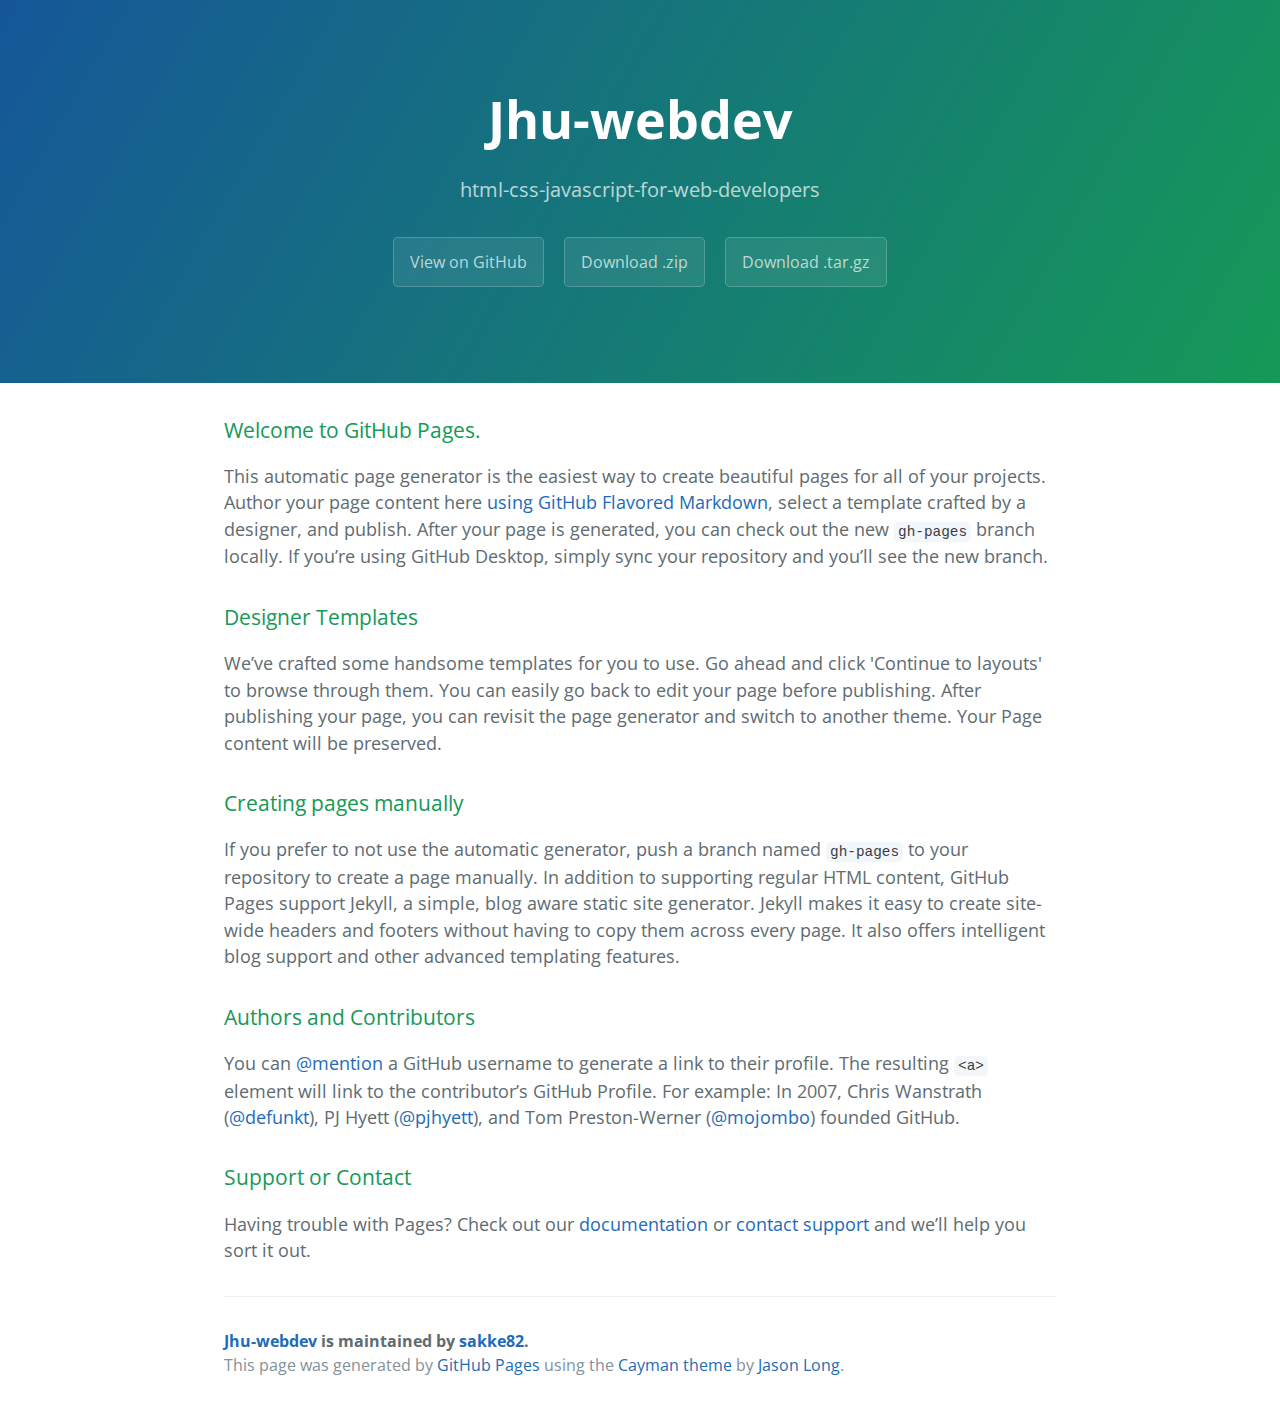
<file: index.html>
<!DOCTYPE html>
<html lang="en-us">
  <head>
    <meta charset="UTF-8">
    <title>Jhu-webdev by sakke82</title>
    <meta name="viewport" content="width=device-width, initial-scale=1">
    <link rel="stylesheet" type="text/css" href="stylesheets/normalize.css" media="screen">
    <link href='https://fonts.googleapis.com/css?family=Open+Sans:400,700' rel='stylesheet' type='text/css'>
    <link rel="stylesheet" type="text/css" href="stylesheets/stylesheet.css" media="screen">
    <link rel="stylesheet" type="text/css" href="stylesheets/github-light.css" media="screen">
  </head>
  <body>
    <section class="page-header">
      <h1 class="project-name">Jhu-webdev</h1>
      <h2 class="project-tagline">html-css-javascript-for-web-developers</h2>
      <a href="https://github.com/sakke82/jhu-webdev" class="btn">View on GitHub</a>
      <a href="https://github.com/sakke82/jhu-webdev/zipball/master" class="btn">Download .zip</a>
      <a href="https://github.com/sakke82/jhu-webdev/tarball/master" class="btn">Download .tar.gz</a>
    </section>

    <section class="main-content">
      <h3>
<a id="welcome-to-github-pages" class="anchor" href="#welcome-to-github-pages" aria-hidden="true"><span aria-hidden="true" class="octicon octicon-link"></span></a>Welcome to GitHub Pages.</h3>

<p>This automatic page generator is the easiest way to create beautiful pages for all of your projects. Author your page content here <a href="https://guides.github.com/features/mastering-markdown/">using GitHub Flavored Markdown</a>, select a template crafted by a designer, and publish. After your page is generated, you can check out the new <code>gh-pages</code> branch locally. If you’re using GitHub Desktop, simply sync your repository and you’ll see the new branch.</p>

<h3>
<a id="designer-templates" class="anchor" href="#designer-templates" aria-hidden="true"><span aria-hidden="true" class="octicon octicon-link"></span></a>Designer Templates</h3>

<p>We’ve crafted some handsome templates for you to use. Go ahead and click 'Continue to layouts' to browse through them. You can easily go back to edit your page before publishing. After publishing your page, you can revisit the page generator and switch to another theme. Your Page content will be preserved.</p>

<h3>
<a id="creating-pages-manually" class="anchor" href="#creating-pages-manually" aria-hidden="true"><span aria-hidden="true" class="octicon octicon-link"></span></a>Creating pages manually</h3>

<p>If you prefer to not use the automatic generator, push a branch named <code>gh-pages</code> to your repository to create a page manually. In addition to supporting regular HTML content, GitHub Pages support Jekyll, a simple, blog aware static site generator. Jekyll makes it easy to create site-wide headers and footers without having to copy them across every page. It also offers intelligent blog support and other advanced templating features.</p>

<h3>
<a id="authors-and-contributors" class="anchor" href="#authors-and-contributors" aria-hidden="true"><span aria-hidden="true" class="octicon octicon-link"></span></a>Authors and Contributors</h3>

<p>You can <a href="https://help.github.com/articles/basic-writing-and-formatting-syntax/#mentioning-users-and-teams" class="user-mention">@mention</a> a GitHub username to generate a link to their profile. The resulting <code>&lt;a&gt;</code> element will link to the contributor’s GitHub Profile. For example: In 2007, Chris Wanstrath (<a href="https://github.com/defunkt" class="user-mention">@defunkt</a>), PJ Hyett (<a href="https://github.com/pjhyett" class="user-mention">@pjhyett</a>), and Tom Preston-Werner (<a href="https://github.com/mojombo" class="user-mention">@mojombo</a>) founded GitHub.</p>

<h3>
<a id="support-or-contact" class="anchor" href="#support-or-contact" aria-hidden="true"><span aria-hidden="true" class="octicon octicon-link"></span></a>Support or Contact</h3>

<p>Having trouble with Pages? Check out our <a href="https://help.github.com/pages">documentation</a> or <a href="https://github.com/contact">contact support</a> and we’ll help you sort it out.</p>

      <footer class="site-footer">
        <span class="site-footer-owner"><a href="https://github.com/sakke82/jhu-webdev">Jhu-webdev</a> is maintained by <a href="https://github.com/sakke82">sakke82</a>.</span>

        <span class="site-footer-credits">This page was generated by <a href="https://pages.github.com">GitHub Pages</a> using the <a href="https://github.com/jasonlong/cayman-theme">Cayman theme</a> by <a href="https://twitter.com/jasonlong">Jason Long</a>.</span>
      </footer>

    </section>

  
  </body>
</html>
</file>
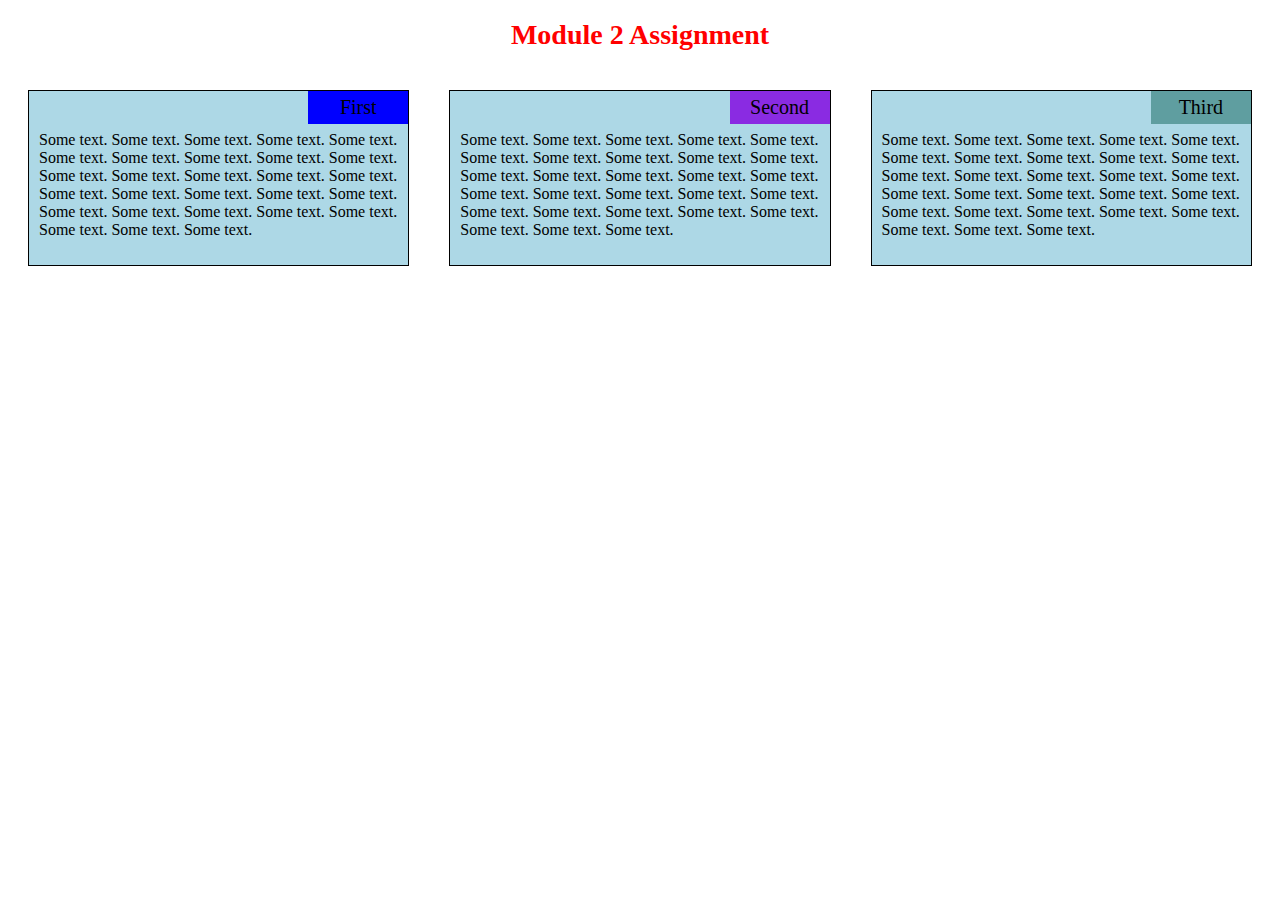
<file: module_2/index.html>
<!DOCTYPE html>
<html>
<head>
    <meta charset="utf-8">
    <title>Module 2 Assignment</title>
    <link rel="stylesheet" href="css/style.css">
</head>
<body>
    <h1>Module 2 Assignment</h1>
    <div class="row">
        <div class="col-lg-4 col-md-6 col-sm-12">
            <section>
                <label id="first" >First</label>
                <p>
                    Some text. Some text. Some text. Some text. Some text. Some text. Some text. Some text. Some text. Some text. Some text. Some text. Some text. Some text. Some text. Some text. Some text. Some text. Some text. Some text. Some text. Some text. Some text. Some text. Some text. Some text. Some text. Some text. 
                </p>
            </section>
        </div>
        <div class="col-lg-4 col-md-6 col-sm-12">
            <section>
                <label id="second">Second</label>
                <p>
                    Some text. Some text. Some text. Some text. Some text. Some text. Some text. Some text. Some text. Some text. Some text. Some text. Some text. Some text. Some text. Some text. Some text. Some text. Some text. Some text. Some text. Some text. Some text. Some text. Some text. Some text. Some text. Some text. 
                </p>
            </section>
        </div>
        <div class="col-lg-4 col-md-12 col-sm-12">
            <section>
                <label id="third">Third</label>
                <p>
                    Some text. Some text. Some text. Some text. Some text. Some text. Some text. Some text. Some text. Some text. Some text. Some text. Some text. Some text. Some text. Some text. Some text. Some text. Some text. Some text. Some text. Some text. Some text. Some text. Some text. Some text. Some text. Some text. 
                </p>
            </section>
        </div>
    </div>
</body>
</html>
</file>
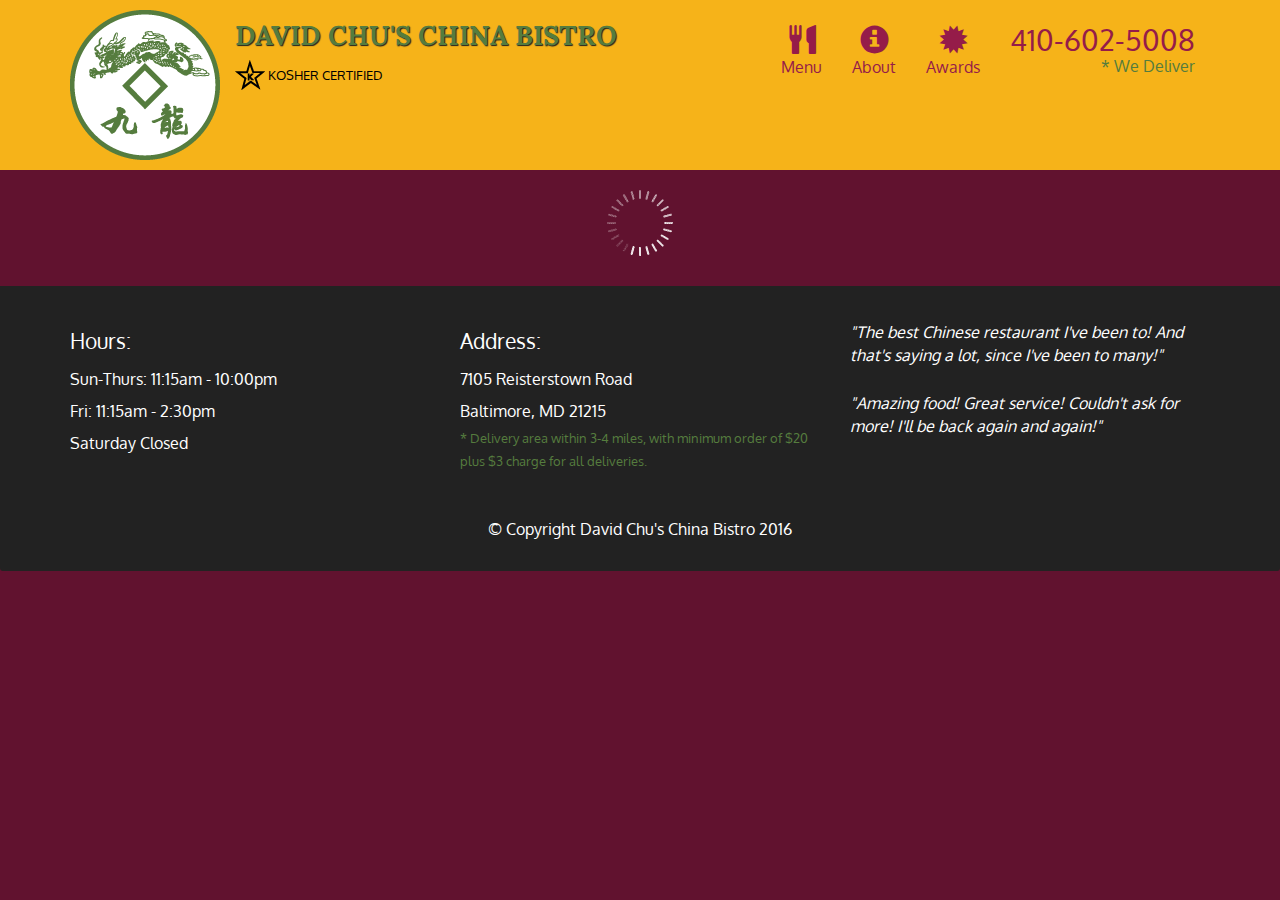
<file: module_4/index.html>
<!doctype html>
<html lang="en">
  <head>
    <meta charset="utf-8">
    <meta http-equiv="X-UA-Compatible" content="IE=edge">
    <meta name="viewport" content="width=device-width, initial-scale=1">
    <title>David Chu's China Bistro</title>
    <link rel="stylesheet" href="css/bootstrap.min.css">
    <link rel="stylesheet" href="css/styles.css">
    <link href='https://fonts.googleapis.com/css?family=Oxygen:400,300,700' rel='stylesheet' type='text/css'>
    <link href='https://fonts.googleapis.com/css?family=Lora' rel='stylesheet' type='text/css'>
  </head>
<body>
  <header>
    <nav id="header-nav" class="navbar navbar-default">
      <div class="container">
        <div class="navbar-header">
          <a href="index.html" class="pull-left visible-md visible-lg">
            <div id="logo-img" alt="Logo image"></div>
          </a>

          <div class="navbar-brand">
            <a href="index.html"><h1>David Chu's China Bistro</h1></a>
            <p>
              <img src="images/star-k-logo.png" alt="Kosher certification">
              <span>Kosher Certified</span>
            </p>
          </div>

          <button id="navbarToggle" type="button" class="navbar-toggle collapsed" data-toggle="collapse" data-target="#collapsable-nav" aria-expanded="false">
            <span class="sr-only">Toggle navigation</span>
            <span class="icon-bar"></span>
            <span class="icon-bar"></span>
            <span class="icon-bar"></span>
          </button>
        </div>
        
        <div id="collapsable-nav" class="collapse navbar-collapse">
           <ul id="nav-list" class="nav navbar-nav navbar-right">
            <li id="navHomeButton" class="visible-xs active">
              <a href="index.html">
                <span class="glyphicon glyphicon-home"></span> Home</a>
            </li>
            <li id="navMenuButton">
              <a href="#" onclick="$dc.loadMenuCategories();">
                <span class="glyphicon glyphicon-cutlery"></span><br class="hidden-xs"> Menu</a>
            </li>
            <li>
              <a href="#">
                <span class="glyphicon glyphicon-info-sign"></span><br class="hidden-xs"> About</a>
            </li>
            <li>
              <a href="#">
                <span class="glyphicon glyphicon-certificate"></span><br class="hidden-xs"> Awards</a>
            </li>
            <li id="phone" class="hidden-xs">
              <a href="tel:410-602-5008">
                <span>410-602-5008</span></a><div>* We Deliver</div>
            </li>
          </ul><!-- #nav-list -->
        </div><!-- .collapse .navbar-collapse -->
      </div><!-- .container -->
    </nav><!-- #header-nav -->
  </header>

  <div id="call-btn" class="visible-xs">
    <a class="btn" href="tel:410-602-5008">
    <span class="glyphicon glyphicon-earphone"></span>
    410-602-5008
    </a>
  </div>
  <div id="xs-deliver" class="text-center visible-xs">* We Deliver</div>

  <div id="main-content" class="container"></div>

  <footer class="panel-footer">
    <div class="container">
      <div class="row">
        <section id="hours" class="col-sm-4">
          <span>Hours:</span><br>
          Sun-Thurs: 11:15am - 10:00pm<br>
          Fri: 11:15am - 2:30pm<br>
          Saturday Closed
          <hr class="visible-xs">
        </section>
        <section id="address" class="col-sm-4">
          <span>Address:</span><br>
          7105 Reisterstown Road<br>
          Baltimore, MD 21215
          <p>* Delivery area within 3-4 miles, with minimum order of $20 plus $3 charge for all deliveries.</p>
          <hr class="visible-xs">
        </section>
        <section id="testimonials" class="col-sm-4">
          <p>"The best Chinese restaurant I've been to! And that's saying a lot, since I've been to many!"</p>
          <p>"Amazing food! Great service! Couldn't ask for more! I'll be back again and again!"</p>
        </section>
      </div>
      <div class="text-center">&copy; Copyright David Chu's China Bistro 2016</div>
    </div>
  </footer>

  <!-- jQuery (Bootstrap JS plugins depend on it) -->
  <script src="js/jquery-2.1.4.min.js"></script>
  <script src="js/bootstrap.min.js"></script>
  <script src="js/ajax-utils.js"></script>
  <script src="js/script.js"></script>
</body>
</html>
</file>
<file: stylesheets/stylesheet.css>
* {
  box-sizing: border-box; }

body {
  padding: 0;
  margin: 0;
  font-family: "Open Sans", "Helvetica Neue", Helvetica, Arial, sans-serif;
  font-size: 16px;
  line-height: 1.5;
  color: #606c71; }

a {
  color: #1e6bb8;
  text-decoration: none; }
  a:hover {
    text-decoration: underline; }

.btn {
  display: inline-block;
  margin-bottom: 1rem;
  color: rgba(255, 255, 255, 0.7);
  background-color: rgba(255, 255, 255, 0.08);
  border-color: rgba(255, 255, 255, 0.2);
  border-style: solid;
  border-width: 1px;
  border-radius: 0.3rem;
  transition: color 0.2s, background-color 0.2s, border-color 0.2s; }
  .btn + .btn {
    margin-left: 1rem; }

.btn:hover {
  color: rgba(255, 255, 255, 0.8);
  text-decoration: none;
  background-color: rgba(255, 255, 255, 0.2);
  border-color: rgba(255, 255, 255, 0.3); }

@media screen and (min-width: 64em) {
  .btn {
    padding: 0.75rem 1rem; } }

@media screen and (min-width: 42em) and (max-width: 64em) {
  .btn {
    padding: 0.6rem 0.9rem;
    font-size: 0.9rem; } }

@media screen and (max-width: 42em) {
  .btn {
    display: block;
    width: 100%;
    padding: 0.75rem;
    font-size: 0.9rem; }
    .btn + .btn {
      margin-top: 1rem;
      margin-left: 0; } }

.page-header {
  color: #fff;
  text-align: center;
  background-color: #159957;
  background-image: linear-gradient(120deg, #155799, #159957); }

@media screen and (min-width: 64em) {
  .page-header {
    padding: 5rem 6rem; } }

@media screen and (min-width: 42em) and (max-width: 64em) {
  .page-header {
    padding: 3rem 4rem; } }

@media screen and (max-width: 42em) {
  .page-header {
    padding: 2rem 1rem; } }

.project-name {
  margin-top: 0;
  margin-bottom: 0.1rem; }

@media screen and (min-width: 64em) {
  .project-name {
    font-size: 3.25rem; } }

@media screen and (min-width: 42em) and (max-width: 64em) {
  .project-name {
    font-size: 2.25rem; } }

@media screen and (max-width: 42em) {
  .project-name {
    font-size: 1.75rem; } }

.project-tagline {
  margin-bottom: 2rem;
  font-weight: normal;
  opacity: 0.7; }

@media screen and (min-width: 64em) {
  .project-tagline {
    font-size: 1.25rem; } }

@media screen and (min-width: 42em) and (max-width: 64em) {
  .project-tagline {
    font-size: 1.15rem; } }

@media screen and (max-width: 42em) {
  .project-tagline {
    font-size: 1rem; } }

.main-content :first-child {
  margin-top: 0; }
.main-content img {
  max-width: 100%; }
.main-content h1, .main-content h2, .main-content h3, .main-content h4, .main-content h5, .main-content h6 {
  margin-top: 2rem;
  margin-bottom: 1rem;
  font-weight: normal;
  color: #159957; }
.main-content p {
  margin-bottom: 1em; }
.main-content code {
  padding: 2px 4px;
  font-family: Consolas, "Liberation Mono", Menlo, Courier, monospace;
  font-size: 0.9rem;
  color: #383e41;
  background-color: #f3f6fa;
  border-radius: 0.3rem; }
.main-content pre {
  padding: 0.8rem;
  margin-top: 0;
  margin-bottom: 1rem;
  font: 1rem Consolas, "Liberation Mono", Menlo, Courier, monospace;
  color: #567482;
  word-wrap: normal;
  background-color: #f3f6fa;
  border: solid 1px #dce6f0;
  border-radius: 0.3rem; }
  .main-content pre > code {
    padding: 0;
    margin: 0;
    font-size: 0.9rem;
    color: #567482;
    word-break: normal;
    white-space: pre;
    background: transparent;
    border: 0; }
.main-content .highlight {
  margin-bottom: 1rem; }
  .main-content .highlight pre {
    margin-bottom: 0;
    word-break: normal; }
.main-content .highlight pre, .main-content pre {
  padding: 0.8rem;
  overflow: auto;
  font-size: 0.9rem;
  line-height: 1.45;
  border-radius: 0.3rem; }
.main-content pre code, .main-content pre tt {
  display: inline;
  max-width: initial;
  padding: 0;
  margin: 0;
  overflow: initial;
  line-height: inherit;
  word-wrap: normal;
  background-color: transparent;
  border: 0; }
  .main-content pre code:before, .main-content pre code:after, .main-content pre tt:before, .main-content pre tt:after {
    content: normal; }
.main-content ul, .main-content ol {
  margin-top: 0; }
.main-content blockquote {
  padding: 0 1rem;
  margin-left: 0;
  color: #819198;
  border-left: 0.3rem solid #dce6f0; }
  .main-content blockquote > :first-child {
    margin-top: 0; }
  .main-content blockquote > :last-child {
    margin-bottom: 0; }
.main-content table {
  display: block;
  width: 100%;
  overflow: auto;
  word-break: normal;
  word-break: keep-all; }
  .main-content table th {
    font-weight: bold; }
  .main-content table th, .main-content table td {
    padding: 0.5rem 1rem;
    border: 1px solid #e9ebec; }
.main-content dl {
  padding: 0; }
  .main-content dl dt {
    padding: 0;
    margin-top: 1rem;
    font-size: 1rem;
    font-weight: bold; }
  .main-content dl dd {
    padding: 0;
    margin-bottom: 1rem; }
.main-content hr {
  height: 2px;
  padding: 0;
  margin: 1rem 0;
  background-color: #eff0f1;
  border: 0; }

@media screen and (min-width: 64em) {
  .main-content {
    max-width: 64rem;
    padding: 2rem 6rem;
    margin: 0 auto;
    font-size: 1.1rem; } }

@media screen and (min-width: 42em) and (max-width: 64em) {
  .main-content {
    padding: 2rem 4rem;
    font-size: 1.1rem; } }

@media screen and (max-width: 42em) {
  .main-content {
    padding: 2rem 1rem;
    font-size: 1rem; } }

.site-footer {
  padding-top: 2rem;
  margin-top: 2rem;
  border-top: solid 1px #eff0f1; }

.site-footer-owner {
  display: block;
  font-weight: bold; }

.site-footer-credits {
  color: #819198; }

@media screen and (min-width: 64em) {
  .site-footer {
    font-size: 1rem; } }

@media screen and (min-width: 42em) and (max-width: 64em) {
  .site-footer {
    font-size: 1rem; } }

@media screen and (max-width: 42em) {
  .site-footer {
    font-size: 0.9rem; } }
</file>
<file: stylesheets/github-light.css>
/*
   Copyright 2014 GitHub Inc.

   Licensed under the Apache License, Version 2.0 (the "License");
   you may not use this file except in compliance with the License.
   You may obtain a copy of the License at

       http://www.apache.org/licenses/LICENSE-2.0

   Unless required by applicable law or agreed to in writing, software
   distributed under the License is distributed on an "AS IS" BASIS,
   WITHOUT WARRANTIES OR CONDITIONS OF ANY KIND, either express or implied.
   See the License for the specific language governing permissions and
   limitations under the License.

*/

.pl-c /* comment */ {
  color: #969896;
}

.pl-c1      /* constant, markup.raw, meta.diff.header, meta.module-reference, meta.property-name, support, support.constant, support.variable, variable.other.constant */,
.pl-s .pl-v /* string variable */ {
  color: #0086b3;
}

.pl-e  /* entity */,
.pl-en /* entity.name */ {
  color: #795da3;
}

.pl-s .pl-s1 /* string source */,
.pl-smi      /* storage.modifier.import, storage.modifier.package, storage.type.java, variable.other, variable.parameter.function */ {
  color: #333;
}

.pl-ent /* entity.name.tag */ {
  color: #63a35c;
}

.pl-k /* keyword, storage, storage.type */ {
  color: #a71d5d;
}

.pl-pds              /* punctuation.definition.string, string.regexp.character-class */,
.pl-s                /* string */,
.pl-s .pl-pse .pl-s1 /* string punctuation.section.embedded source */,
.pl-sr               /* string.regexp */,
.pl-sr .pl-cce       /* string.regexp constant.character.escape */,
.pl-sr .pl-sra       /* string.regexp string.regexp.arbitrary-repitition */,
.pl-sr .pl-sre       /* string.regexp source.ruby.embedded */ {
  color: #183691;
}

.pl-v /* variable */ {
  color: #ed6a43;
}

.pl-id /* invalid.deprecated */ {
  color: #b52a1d;
}

.pl-ii /* invalid.illegal */ {
  background-color: #b52a1d;
  color: #f8f8f8;
}

.pl-sr .pl-cce /* string.regexp constant.character.escape */ {
  color: #63a35c;
  font-weight: bold;
}

.pl-ml /* markup.list */ {
  color: #693a17;
}

.pl-mh        /* markup.heading */,
.pl-mh .pl-en /* markup.heading entity.name */,
.pl-ms        /* meta.separator */ {
  color: #1d3e81;
  font-weight: bold;
}

.pl-mq /* markup.quote */ {
  color: #008080;
}

.pl-mi /* markup.italic */ {
  color: #333;
  font-style: italic;
}

.pl-mb /* markup.bold */ {
  color: #333;
  font-weight: bold;
}

.pl-md /* markup.deleted, meta.diff.header.from-file */ {
  background-color: #ffecec;
  color: #bd2c00;
}

.pl-mi1 /* markup.inserted, meta.diff.header.to-file */ {
  background-color: #eaffea;
  color: #55a532;
}

.pl-mdr /* meta.diff.range */ {
  color: #795da3;
  font-weight: bold;
}

.pl-mo /* meta.output */ {
  color: #1d3e81;
}
</file>
<file: module_2/css/style.css>
* {
    box-sizing: border-box;
}

h1 {
    color:red;
    text-align:center;
    font-size: 1.75em;
}

p {
    margin-top: 30px;
}

section {
    position: relative;
    margin-left: 20px;
    margin-right: 20px;
    margin-top: 20px;
    background-color: lightblue;
    padding: 10px;
    border: 1px solid black;
}

label {
    font-size: 1.25em;
    position: absolute;
    width: 100px;
    padding: 5px;
    top: 0px;
    right: 0px;
    text-align: center;
    text-emphasis: bold;
}

#first {
    background-color: blue
}

#second {
    background-color: blueviolet
}

#third {
    background-color: cadetblue
}

.row {
    width: 100%;
}

@media (min-width: 992px) {
    .col-lg-1, .col-lg-2, .col-lg-3, .col-lg-4, .col-lg-5, .col-lg-6, .col-lg-7, .col-lg-8, .col-lg-9, .col-lg-10, .col-lg-11, .col-lg-12 {
        float: left;
    }
    .col-lg-1 {
        width: 8.33%;
    }
    .col-lg-2 {
        width: 16.66%;
    }
    .col-lg-3 {
        width: 25%;
    }
    .col-lg-4 {
        width: 33.33%;
    }
    .col-lg-5 {
        width: 41.66%;
    }
    .col-lg-6 {
        width: 50%;
    }
    .col-lg-7 {
        width: 58.33%;
    }
    .col-lg-8 {
        width: 66.66%;
    }
    .col-lg-9 {
        width: 75%;
    }
    .col-lg-10 {
        width: 83.33%;
    }
    .col-lg-11 {
        width: 91.66%;
    }
    .col-lg-12 {
        width: 100%;
    }
}

@media (min-width: 768px) and (max-width: 991px) {
    .col-md-1, .col-md-2, .col-md-3, .col-md-4, .col-md-5, .col-md-6, .col-md-7, .col-md-8, .col-md-9, .col-md-10, .col-md-11, .col-md-12 {
        float: left;
    }
    .col-md-1 {
        width: 8.33%;
    }
    .col-md-2 {
        width: 16.66%;
    }
    .col-md-3 {
        width: 25%;
    }
    .col-md-4 {
        width: 33.33%;
    }
    .col-md-5 {
        width: 41.66%;
    }
    .col-md-6 {
        width: 50%;
    }
    .col-md-7 {
        width: 58.33%;
    }
    .col-md-8 {
        width: 66.66%;
    }
    .col-md-9 {
        width: 75%;
    }
    .col-md-10 {
        width: 83.33%;
    }
    .col-md-11 {
        width: 91.66%;
    }
    .col-md-12 {
        width: 100%;
    }
}

@media (max-width: 767px) {
    .col-sm-1, .col-sm-2, .col-sm-3, .col-sm-4, .col-sm-5, .col-sm-6, .col-sm-7, .col-sm-8, .col-sm-9, .col-sm-10, .col-sm-11, .col-sm-12 {
        float: left;
    }
    .col-sm-1 {
        width: 8.33%;
    }
    .col-sm-2 {
        width: 16.66%;
    }
    .col-sm-3 {
        width: 25%;
    }
    .col-sm-4 {
        width: 33.33%;
    }
    .col-sm-5 {
        width: 41.66%;
    }
    .col-sm-6 {
        width: 50%;
    }
    .col-sm-7 {
        width: 58.33%;
    }
    .col-sm-8 {
        width: 66.66%;
    }
    .col-sm-9 {
        width: 75%;
    }
    .col-sm-10 {
        width: 83.33%;
    }
    .col-sm-11 {
        width: 91.66%;
    }
    .col-sm-12 {
        width: 100%;
    }
}
</file>
<file: module_4/css/styles.css>
body {
  font-size: 16px;
  color: #fff;
  background-color: #61122f;
  font-family: 'Oxygen', sans-serif;
}

/** HEADER **/
#header-nav {
  background-color: #f6b319;
  border-radius: 0;
  border: 0;
}

#logo-img {
  background: url('../images/restaurant-logo_large.png') no-repeat;
  width: 150px;
  height: 150px;
  margin: 10px 15px 10px 0;
}

.navbar-brand {
  padding-top: 25px;
}
.navbar-brand h1 { /* Restaurant name */
  font-family: 'Lora', serif;
  color: #557c3e;
  font-size: 1.5em;
  text-transform: uppercase;
  font-weight: bold;
  text-shadow: 1px 1px 1px #222;
  margin-top: 0;
  margin-bottom: 0;
  line-height: .75;
}
.navbar-brand a:hover, .navbar-brand a:focus {
  text-decoration: none;
}
.navbar-brand p { /* Kosher cert */
  color: #000;
  text-transform: uppercase;
  font-size: .7em;
  margin-top: 15px;
}
.navbar-brand p span { /* Star-K */
  vertical-align: middle;
}

#nav-list {
  margin-top: 10px;
}
#nav-list a {
  color: #951C49;
  text-align: center;
}
#nav-list a:hover {
  background: #E7E7E7;
}
#nav-list a span {
  font-size: 1.8em;
}

#phone {
  margin-top: 5px;
}
#phone a { /* Phone number */
  text-align: right;
  padding-bottom: 0;
}
#phone div { /* We Deliver */
  color: #557c3e;
  text-align: right;
  padding-right: 15px;
}

.navbar-header button.navbar-toggle, .navbar-header .icon-bar {
  border: 1px solid #61122f;
}
.navbar-header button.navbar-toggle {
  clear: both;
  margin-top: -30px;
}
/* END HEADER */

/* FOOTER */
.panel-footer {
  margin-top: 30px;
  padding-top: 35px;
  padding-bottom: 30px;
  background-color: #222;
  border-top: 0;
}
.panel-footer div.row {
  margin-bottom: 35px;
}
#hours, #address {
  line-height: 2;
}
#hours > span, #address > span {
  font-size: 1.3em;
}
#address p {
  color: #557c3e;
  font-size: .8em;
  line-height: 1.8;
}
#testimonials {
  font-style: italic;
}
#testimonials p:nth-child(2) {
  margin-top: 25px;
}
/* END FOOTER */



/* HOME PAGE */
.container .jumbotron {
  box-shadow: 0 0 50px #3F0C1F;
  border: 2px solid #3F0C1F;
}

#menu-tile, #specials-tile, #map-tile {
  height: 250px;
  width: 100%;
  margin-bottom: 15px;
  position: relative;
  border: 2px solid #3F0C1F;
  overflow: hidden;
}
#menu-tile:hover, #specials-tile:hover, #map-tile:hover {
  box-shadow: 0 1px 5px 1px #cccccc;
}
#menu-tile {
  background: url('../images/menu-tile.jpg') no-repeat;
  background-position: center;
}
#specials-tile {
  background: url('../images/specials-tile.jpg') no-repeat;
  background-position: center;
}
#menu-tile span, #specials-tile span, #map-tile span {
  position: absolute;
  bottom: 0;
  right: 0;
  width: 100%;
  text-align: center;
  font-size: 1.6em;
  text-transform: uppercase;
  background-color: #000;
  color: #fff;
  opacity: .8;
}
/* END HOME PAGE */

/* MENU CATEGORIES PAGE */
.category-tile { 
  position: relative;
  border: 2px solid #3F0C1F;
  overflow: hidden;
  width: 200px;
  height: 200px;
  margin: 0 auto 15px;
}
.category-tile span {
  position: absolute;
  bottom: 0;
  right: 0;
  width: 100%;
  text-align: center;
  font-size: 1.2em;
  text-transform: uppercase;
  background-color: #000;
  color: #fff;
  opacity: .8;
}
.category-tile:hover {
  box-shadow: 0 1px 5px 1px #cccccc;
}

#menu-categories-title + div {
  margin-bottom: 50px;
}
/* END MENU CATEGORIES PAGE */

/* SINGLE CATEGORY PAGE */
.menu-item-tile {
  margin-bottom: 25px;
}
.menu-item-tile hr {
  width: 80%;
}
.menu-item-tile .menu-item-price {
  font-size: 1.1em;
  text-align: right;
  margin-top: -15px;
  margin-right: -15px;
}
.menu-item-tile .menu-item-price span {
  font-size: .6em;
}
.menu-item-photo {
  position: relative;
  border: 2px solid #3F0C1F; 
  overflow: hidden;
  padding: 0;
  margin-right: -15px;
  margin-left: auto;
  margin-bottom: 20px;
  max-width: 250px;
}
.menu-item-photo div {
  position: absolute;
  bottom: 0;
  right: 0;
  width: 80px;
  background-color: #557c3e;
  text-align: center;
}
.menu-item-description {
  padding-right: 30px;
}
h3.menu-item-title {
  margin: 0 0 10px;
}
.menu-item-details {
  font-size: .9em;
  font-style: italic;
}
/* END SINGLE CATEGORY PAGE */


/********** Large devices only **********/
@media (min-width: 1200px) {
  .container .jumbotron {
    background: url('../images/jumbotron_1200.jpg') no-repeat;
    height: 675px;
  }
}

/********** Medium devices only **********/
@media (min-width: 992px) and (max-width: 1199px) {
  /* Header */
  #logo-img {
    background: url('../images/restaurant-logo_medium.png') no-repeat;
    width: 100px;
    height: 100px;
    margin: 5px 5px 5px 0;
  }
  /* End Header */

  /* Home Page */
  .container .jumbotron {
    background: url('../images/jumbotron_992.jpg') no-repeat;
    height: 558px;
  }
  /* End Home Page */
}

/********** Small devices only **********/
@media (min-width: 768px) and (max-width: 991px) {
  /* Home Page */
  .container .jumbotron {
    background: url('../images/jumbotron_768.jpg') no-repeat;
    height: 432px;
  }
  /* End Home Page */
}

/********** Extra small devices only **********/
@media (max-width: 767px) {
  /* Header */
  .navbar-brand {
    padding-top: 10px;
    height: 80px;
  }
  .navbar-brand h1 { /* Restaurant name */
    padding-top: 10px;
    font-size: 5vw; /* 1vw = 1% of viewport width */
  }
  .navbar-brand p { /* Kosher cert */
    font-size: .6em;
    margin-top: 12px;
  }
  .navbar-brand p img { /* Star-K */
    height: 20px;
  }

  #collapsable-nav a { /* Collapsed nav menu text */
    font-size: 1.2em;
  }
  #collapsable-nav a span { /* Collapsed nav menu glyph */
    font-size: 1em;
    margin-right: 5px;
  }

  #call-btn > a {
    font-size: 1.5em;
    display: block;
    margin: 0 20px;
    padding: 10px;
    border: 2px solid #fff;
    background-color: #f6b319;
    color: #951c49;
  }
  #xs-deliver {
    margin-top: 5px;
    font-size: .7em;
    letter-spacing: .1em;
    text-transform: uppercase;
  }
  /* End Header */

  /* Footer */
  .panel-footer section {
    margin-bottom: 30px;
    text-align: center;
  }
  .panel-footer section:nth-child(3) {
    margin-bottom: 0; /* margin already exists on the whole row */
  }
  .panel-footer section hr {
    width: 50%;
  }
  /* End Footer */

  /* Home Page */
  .container .jumbotron {
    margin-top: 30px;
    padding: 0;
  }
  #menu-tile, #specials-tile {
    width: 360px;
    margin: 0 auto 15px;
  }

  .menu-item-photo {
    margin-right: auto;
  }
  .menu-item-tile .menu-item-price {
    text-align: center;
  }
  .menu-item-description {
    text-align: center;;
  }
}


/********** Super extra small devices Only :-) (e.g., iPhone 4) **********/
@media (max-width: 479px) {
  /* Header */
  .navbar-brand h1 { /* Restaurant name */
    padding-top: 5px;
    font-size: 6vw;
  }
  /* End Header */
  
  /* Home page */
  #menu-tile, #specials-tile {
    width: 280px;
    margin: 0 auto 15px;
  }

  .col-xxs-12 {
    position: relative;
    min-height: 1px;
    padding-right: 15px;
    padding-left: 15px;
    float: left;
    width: 100%;
  }
}
</file>
